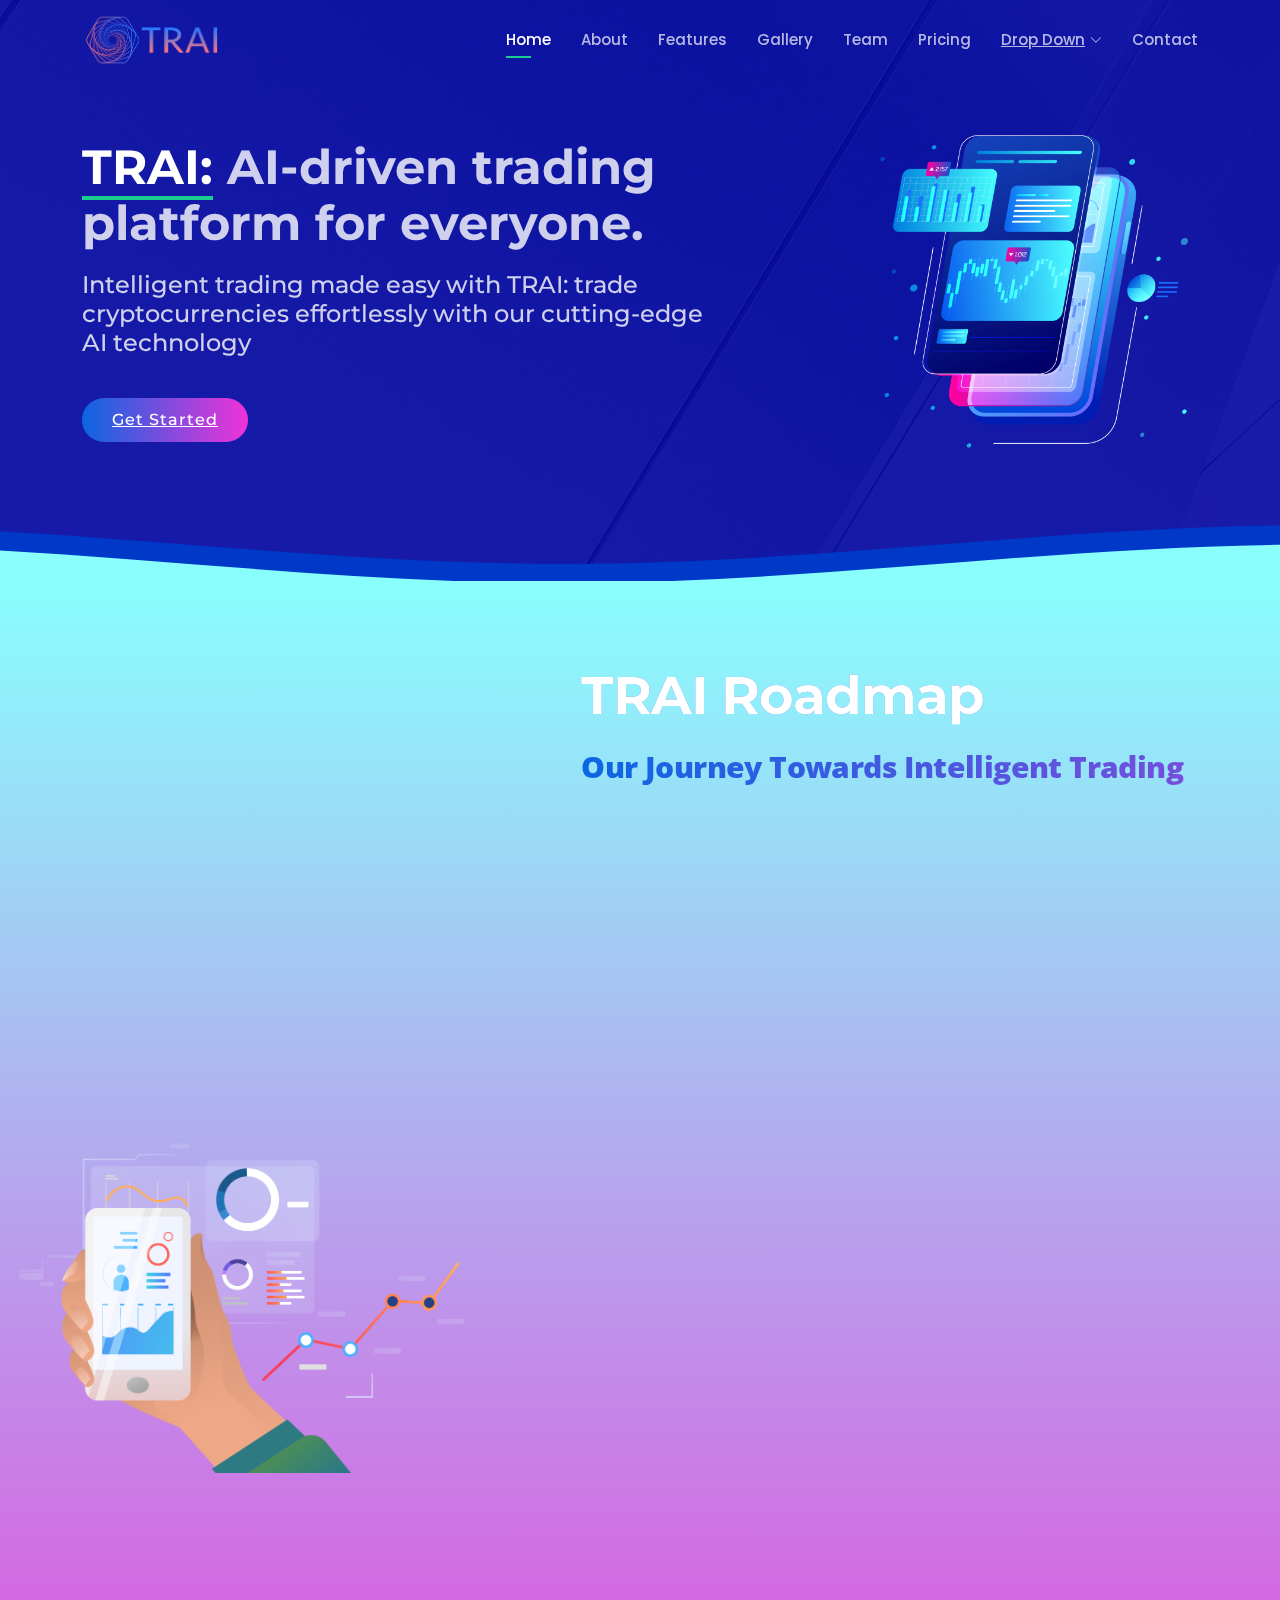
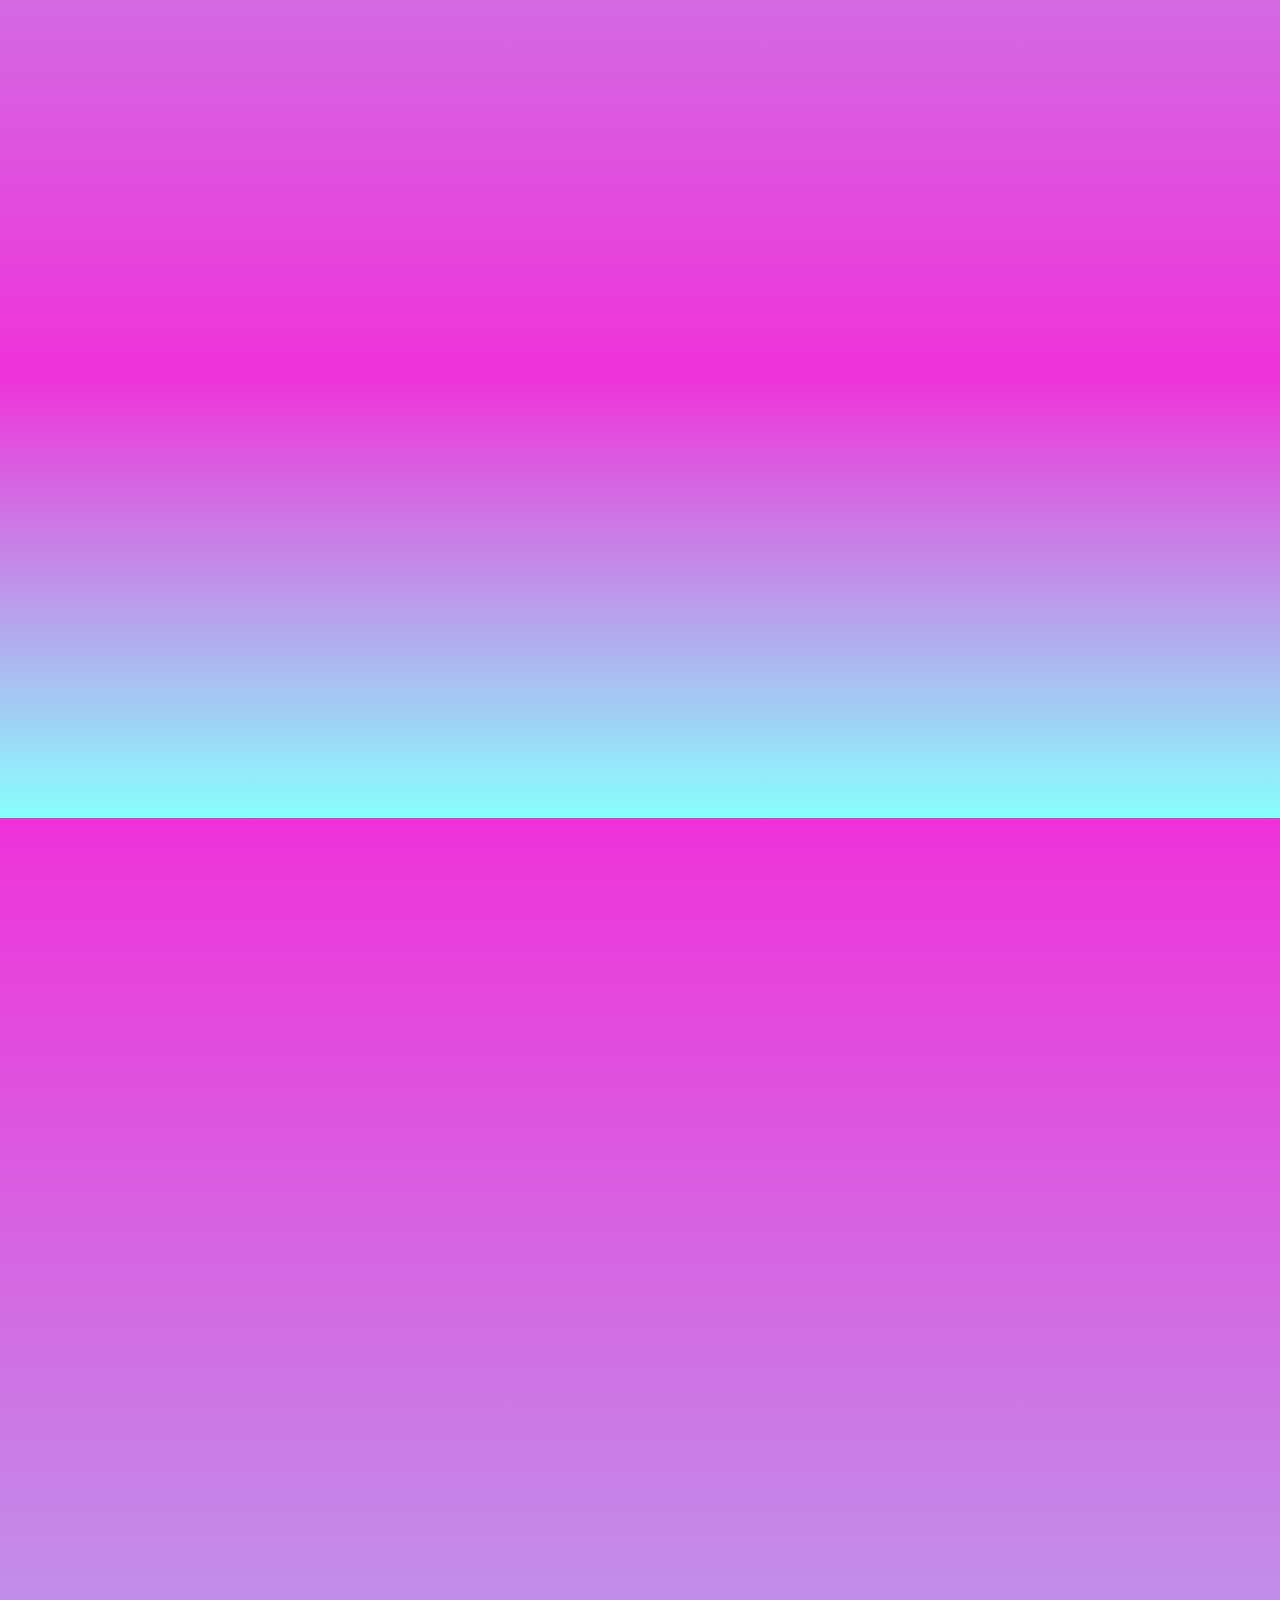
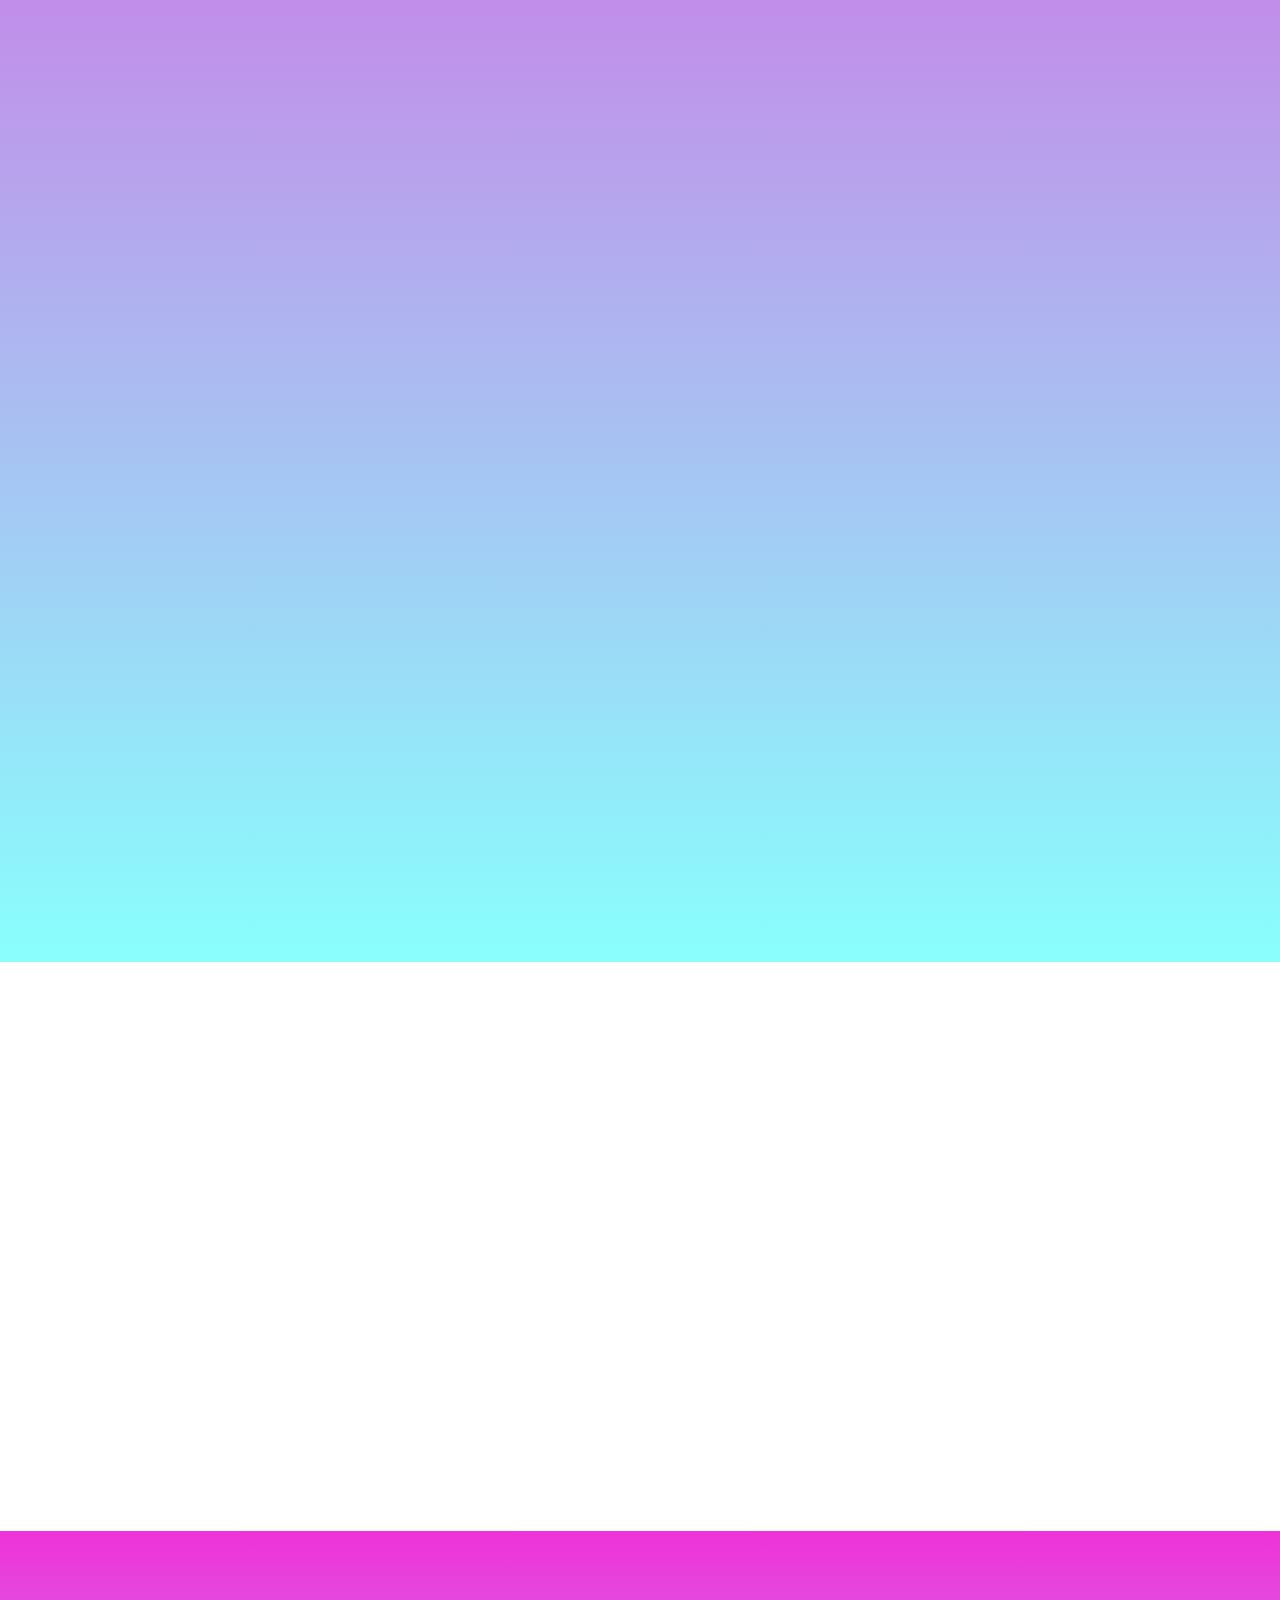
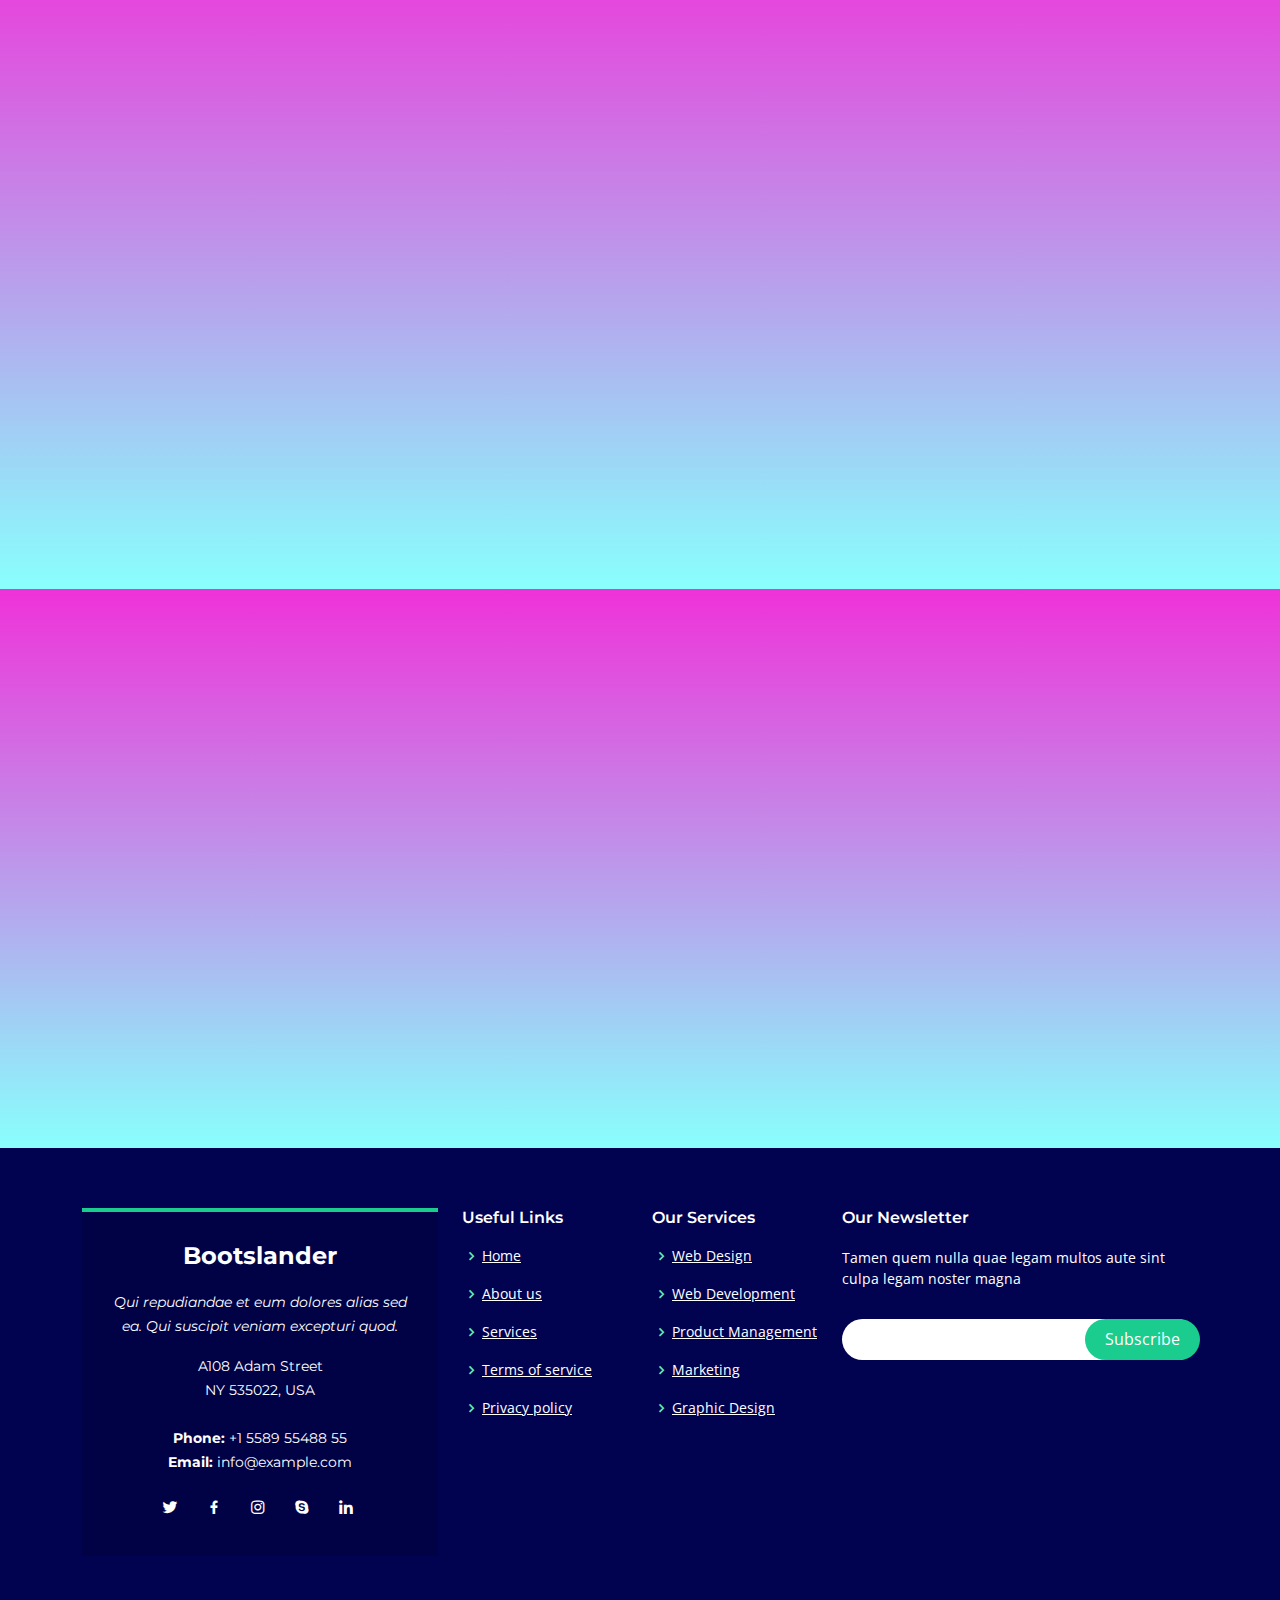
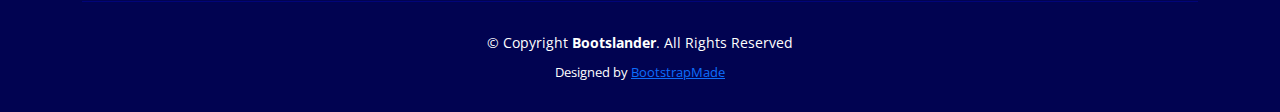
<file: index.html>
<!DOCTYPE html> 
<html lang="en"> 
    <head> 
        <meta charset="utf-8"> 
        <meta content="width=device-width, initial-scale=1.0" name="viewport"> 
        <title>Bootslander Bootstrap Template - Index</title>         
        <meta content="" name="description"> 
        <meta content="" name="keywords"> 
        <!-- Favicons -->         
        <link href="assets/img/favicon.png" rel="icon"> 
        <link href="assets/img/apple-touch-icon.png" rel="apple-touch-icon"> 
        <!-- Google Fonts -->         
        <link href="https://fonts.googleapis.com/css?family=Open+Sans:300,300i,400,400i,600,600i,700,700i|Montserrat:300,300i,400,400i,500,500i,600,600i,700,700i|Poppins:300,300i,400,400i,500,500i,600,600i,700,700i" rel="stylesheet"> 
        <!-- Vendor CSS Files -->         
        <link href="assets/vendor/aos/aos.css" rel="stylesheet"> 
        <link href="assets/vendor/bootstrap/css/bootstrap.min.css" rel="stylesheet"> 
        <link href="assets/vendor/bootstrap-icons/bootstrap-icons.css" rel="stylesheet"> 
        <link href="assets/vendor/boxicons/css/boxicons.min.css" rel="stylesheet"> 
        <link href="assets/vendor/glightbox/css/glightbox.min.css" rel="stylesheet"> 
        <link href="assets/vendor/remixicon/remixicon.css" rel="stylesheet"> 
        <link href="assets/vendor/swiper/swiper-bundle.min.css" rel="stylesheet"> 
        <!-- Template Main CSS File -->         
        <link href="assets/css/style.css" rel="stylesheet"> 
        <!-- =======================================================
  * Template Name: Bootslander
  * Updated: Mar 10 2023 with Bootstrap v5.2.3
  * Template URL: https://bootstrapmade.com/bootslander-free-bootstrap-landing-page-template/
  * Author: BootstrapMade.com
  * License: https://bootstrapmade.com/license/
  ======================================================== -->         
    </head>     
    <body style="background: linear-gradient(90deg, #C9D6FF, #E2E2E2);"> 
        <!-- ======= Header ======= -->         
        <header id="header" class="fixed-top d-flex align-items-center header-transparent"> 
            <div class="container d-flex align-items-center justify-content-between">
                <img src="assets/img/trai-logo.png" width="50" style="height: 60px; width: 140px;"> 
                <div class="logo"> 
                    <h1><a href="index.html"></a></h1> 
                    <!-- Uncomment below if you prefer to use an image logo -->                     
                    <!-- <a href="index.html"><img src="assets/img/logo.png" alt="" class="img-fluid"></a>-->                     
                </div>                 
                <nav id="navbar" class="navbar"> 
                    <ul> 
                        <li>
                            <a class="nav-link scrollto active" href="#hero">Home</a>
                        </li>                         
                        <li>
                            <a class="nav-link scrollto" href="#about">About</a>
                        </li>                         
                        <li>
                            <a class="nav-link scrollto" href="#features">Features</a>
                        </li>                         
                        <li>
                            <a class="nav-link scrollto" href="#gallery">Gallery</a>
                        </li>                         
                        <li>
                            <a class="nav-link scrollto" href="#team">Team</a>
                        </li>                         
                        <li>
                            <a class="nav-link scrollto" href="#pricing">Pricing</a>
                        </li>                         
                        <li class="dropdown">
                            <a href="#"><span>Drop Down</span> <i class="bi bi-chevron-down"></i></a> 
                            <ul> 
                                <li>
                                    <a href="#">Drop Down 1</a>
                                </li>                                 
                                <li class="dropdown">
                                    <a href="#"><span>Deep Drop Down</span> <i class="bi bi-chevron-right"></i></a> 
                                    <ul> 
                                        <li>
                                            <a href="#">Deep Drop Down 1</a>
                                        </li>                                         
                                        <li>
                                            <a href="#">Deep Drop Down 2</a>
                                        </li>                                         
                                        <li>
                                            <a href="#">Deep Drop Down 3</a>
                                        </li>                                         
                                        <li>
                                            <a href="#">Deep Drop Down 4</a>
                                        </li>                                         
                                        <li>
                                            <a href="#">Deep Drop Down 5</a>
                                        </li>                                         
                                    </ul>                                     
                                </li>                                 
                                <li>
                                    <a href="#">Drop Down 2</a>
                                </li>                                 
                                <li>
                                    <a href="#">Drop Down 3</a>
                                </li>                                 
                                <li>
                                    <a href="#">Drop Down 4</a>
                                </li>                                 
                            </ul>                             
                        </li>                         
                        <li>
                            <a class="nav-link scrollto" href="#contact">Contact</a>
                        </li>                         
                    </ul>                     <i class="bi bi-list mobile-nav-toggle"></i> 
                </nav>
                <!-- .navbar -->                 
            </div>             
        </header>
        <!-- End Header -->         
        <!-- ======= Hero Section ======= -->         
        <section id="hero"> 
            <div class="container"> 
                <div class="row justify-content-between"> 
                    <div class="col-lg-7 pt-5 pt-lg-0 order-2 order-lg-1 d-flex align-items-center"> 
                        <div data-aos="zoom-out"> 
                            <h1><span>TRAI:</span> AI-driven trading platform for everyone. </h1> 
                            <h2>Intelligent trading made easy with TRAI: trade cryptocurrencies effortlessly with our cutting-edge AI technology</h2> 
                            <div class="text-center text-lg-start"> <a href="#about" class="btn-get-started scrollto">Get Started</a> 
                            </div>                             
                        </div>                         
                    </div>                     
                    <div class="col-lg-4 order-1 order-lg-2 hero-img" data-aos="zoom-out" data-aos-delay="300"> 
                        <img src="assets/img/hero-img.png" class="img-fluid animated" alt=""> 
                    </div>                     
                </div>                 
            </div>             
            <svg class="hero-waves" xmlns="http://www.w3.org/2000/svg" xmlns:xlink="http://www.w3.org/1999/xlink" viewBox="0 24 150 28 " preserveAspectRatio="none"> 
                <defs> 
                    <path id="wave-path" d="M-160 44c30 0 58-18 88-18s 58 18 88 18 58-18 88-18 58 18 88 18 v44h-352z"> 
                </defs>                 
                <g class="wave1"> 
                    <use xlink:href="#wave-path" x="50" y="3" fill="rgba(255,255,255, .1)"> 
                </g>                 
                <g class="wave2"> 
                    <use xlink:href="#wave-path" x="50" y="0" fill="rgba(255,255,255, .2)"> 
                </g>                 
                <g class="wave3"> 
                    <use xlink:href="#wave-path" x="50" y="9" fill="#fff"> 
                </g>                 
            </svg>             
        </section>
        <!-- End Hero -->         
        <main id="main"> 
            <!-- ======= About Section ======= -->             
            <section id="about" class="about" style="background: linear-gradient(to top, #ef32d9 0%, #89fffd 100%);"> 
                <div class="container-fluid"> 
                    <div class="row"> 
                        <div class="col-xl-5 col-lg-6 video-box d-flex justify-content-center align-items-stretch" data-aos="fade-right"> 
</div>                         
                        <div class=" align-items-stretch col-lg-6 col-xl-7 d-inline-flex display-2 flex-column icon-boxes justify-content-center pb-5 pt-5 px-lg-5 py-5" data-aos="fade-left"> 
                            <h3 style="font-size: 53px;" class="boujee-text text-white">TRAI Roadmap</h3> 
                            <p style="margin-bottom: 84px; font-size: 30px;" class="boujee-text lh-lg">Our Journey Towards Intelligent Trading</p> 
                            <div class="icon-box" data-aos="zoom-in" data-aos-delay="100"> 
                                <div>
                                    <img src="assets/img/Q1.png" width="75">
                                </div>                                 
                                <h4 class="title"><h1 style="font-size: 36px; font-weight: 700;" class="boujee-text">Q1 2023</h1></h4> 
                                <p class="description text-white" style="line-height: 51px; font-size: 32px;">Conceptualization and team building</p> 
                            </div>                             
                            <div data-aos="zoom-in" data-aos-delay="200" class="icon-box"> 
                                <div>
                                    <img src="assets/img/Q2.png" width="75">
                                </div>                                 
                                <h4 class="title" style="font-size: 36px;"><h1 style="font-size: 36px; font-weight: 700;" class="boujee-text">Q2 2023</h1></h4> 
                                <p class="description text-white" style="line-height: 50px; font-size: 32px;">Website AI start to learn, TRAI token launch</p> 
                            </div>                             
                            <div class="icon-box" data-aos="zoom-in" data-aos-delay="300"> 
                                <div>
                                    <img src="assets/img/Q3.png" width="75">
                                </div>                                 
                                <h4 class="title" style="font-size: 36px;"><h1 style="font-size: 36px; font-weight: 700;" class="boujee-text">Q3 2023</h1></h4> 
                                <p class="description text-white" style="line-height: 50px; font-size: 32px;">Introduction of TRAI DAPP</p> 
                            </div>
                            <div class="icon-box" data-aos="zoom-in" data-aos-delay="300"> 
                                <div>
                                    <img src="assets/img/Q4.png" width="75">
                                </div>                                 
                                <h4 class="title" style="font-size: 36px;"><h1 style="font-size: 36px; font-weight: 700;" class="boujee-text">Q4 2023</h1></h4> 
                                <p class="description text-white" style="line-height: 52px; font-size: 32px;">Beta version of DAPP</p>
                            </div>
                            <div class="icon-box" data-aos="zoom-in" data-aos-delay="300"> 
                                <div>
                                    <img src="assets/img/2024.png" width="75">
                                </div>                                 
                                <h4 class="title"><h1 style="font-size: 36px; font-weight: 700;" class="boujee-text">2024</h1></h4> 
                                <p class="description text-white" style="line-height: 50px; font-size: 32px;">Full DAPP launch</p> 
                            </div>
                        </div>                         
                    </div>                     
                </div>                 
            </section>
            <!-- End About Section -->             
            <!-- ======= Features Section ======= -->             
            <section id="features" class="features"> 
                <div class="container"> 
                    <div class="section-title" data-aos="fade-up"> 
                        <h2>Features</h2> 
                        <p>KEYWORDS OF "TRAI"</p> 
                    </div>                     
                    <div class="row" data-aos="fade-left"> 
                        <div class="col-lg-3 col-md-4"> 
                            <div class="icon-box" data-aos="zoom-in" data-aos-delay="50"> <i class="ri-store-line" style="color: #ffbb2c;"></i> 
                                <h3><a href="">Trading</a></h3> 
                            </div>                             
                        </div>                         
                        <div class="col-lg-3 col-md-4 mt-4 mt-md-0"> 
                            <div class="icon-box" data-aos="zoom-in" data-aos-delay="100"> <i class="ri-bar-chart-box-line" style="color: #5578ff;"></i> 
                                <h3><a href="">Cryptocurrencies</a></h3> 
                            </div>                             
                        </div>                         
                        <div class="col-lg-3 col-md-4 mt-4 mt-md-0"> 
                            <div class="icon-box" data-aos="zoom-in" data-aos-delay="150"> <i class="ri-calendar-todo-line" style="color: #e80368;"></i> 
                                <h3><a href="">Artificial Intelligence</a></h3> 
                            </div>                             
                        </div>                         
                        <div class="col-lg-3 col-md-4 mt-4 mt-lg-0"> 
                            <div class="icon-box" data-aos="zoom-in" data-aos-delay="200"> <i class="ri-paint-brush-line" style="color: #e361ff;"></i> 
                                <h3><a href="">Automated Trading</a></h3> 
                            </div>                             
                        </div>                         
                        <div class="col-lg-3 col-md-4 mt-4"> 
                            <div class="icon-box" data-aos="zoom-in" data-aos-delay="250"> <i class="ri-database-2-line" style="color: #47aeff;"></i> 
                                <h3><a href="">Smart Contracts</a></h3> 
                            </div>                             
                        </div>                         
                        <div class="col-lg-3 col-md-4 mt-4"> 
                            <div class="icon-box" data-aos="zoom-in" data-aos-delay="300"> <i class="ri-gradienter-line" style="color: #ffa76e;"></i> 
                                <h3><a href="">Decentralized Finance</a></h3> 
                            </div>                             
                        </div>                         
                        <div class="col-lg-3 col-md-4 mt-4"> 
                            <div class="icon-box" data-aos="zoom-in" data-aos-delay="350"> <i class="ri-file-list-3-line" style="color: #11dbcf;"></i> 
                                <h3><a href="">DApps</a></h3> 
                            </div>                             
                        </div>                         
                        <div class="col-lg-3 col-md-4 mt-4"> 
                            <div class="icon-box" data-aos="zoom-in" data-aos-delay="400"> <i class="ri-price-tag-2-line" style="color: #4233ff;"></i> 
                                <h3><a href="">Blockchain</a></h3> 
                            </div>                             
                        </div>                         
                        <div class="col-lg-3 col-md-4 mt-4"> 
                            <div class="icon-box" data-aos="zoom-in" data-aos-delay="450"> <i class="ri-anchor-line" style="color: #b2904f;"></i> 
                                <h3><a href="">Security</a></h3> 
                            </div>                             
                        </div>                         
                        <div class="col-lg-3 col-md-4 mt-4"> 
                            <div class="icon-box" data-aos="zoom-in" data-aos-delay="500"> <i class="ri-disc-line" style="color: #b20969;"></i> 
                                <h3><a href="">Innovation</a></h3> 
                            </div>                             
                        </div>                         
                        <div class="col-lg-3 col-md-4 mt-4"> 
                            <div class="icon-box" data-aos="zoom-in" data-aos-delay="550"> <i class="ri-base-station-line" style="color: #ff5828;"></i> 
                                <h3><a href="">Transparency</a></h3> 
                            </div>                             
                        </div>                         
                        <div class="col-lg-3 col-md-4 mt-4"> 
                            <div class="icon-box" data-aos="zoom-in" data-aos-delay="600"> <i class="ri-fingerprint-line" style="color: #29cc61;"></i> 
                                <h3><a href="">User Experience</a></h3> 
                            </div>                             
                        </div>                         
                    </div>                     
                </div>                 
            </section>
            <!-- End Features Section -->             
            <!-- ======= Counts Section ======= -->             
            <!-- End Counts Section -->             
            <!-- ======= Details Section ======= -->             
            <section id="details" class="details" style="background-color: #ffffff;"> 
                <div class="container"> 
                    <div class="row content"> 
                        <div class="col-md-4" data-aos="fade-right"> 
                            <img src="assets/img/details-1.png" class="img-fluid" alt=""> 
                        </div>                         
                        <div class="col-md-8 pt-4" data-aos="fade-up"> 
                            <h3 class="fs-2" style="font-weight: 700;">TRading Artificial Intelligence</h3> 
                            <p class="fs-4 fst-italic text-wrap" style="width: 545px;">TRAI offers you an automated trading system that utilizes artificial intelligence to trade on your behalf. Our trading algorithm constantly analyzes the market and adjusts your positions based on current trends. With our technology, you can trade with ease and minimize risks.</p> 
                        </div>                         
                    </div>                     
                    <div class="row content"> 
                        <div class="col-md-4 order-1 order-md-2" data-aos="fade-left"> 
                            <img src="assets/img/details-2.png" class="img-fluid" alt=""> 
                        </div>                         
                        <div class="col-md-8 order-2 order-md-1 pt-5" data-aos="fade-up"> 
                            <h3 style="font-weight: 700;">Elevate Your Trading Game with <br>AI-Powered Trading on TRAI</h3> 
                            <p class="fs-4 fst-italic" style="width: 545px;"> 
              To achieve greater trading success and minimize risks, TRAI employs cutting-edge artificial intelligence technology. Our AI algorithms constantly analyze market trends and adjust your trading positions accordingly. As our AI continues to learn and improve, TRAI provides a forward-looking trading platform that stays ahead of the curve. </p> 
                        </div>                         
                    </div>                     
                    <div class="row content"> 
                        <div class="col-md-4" data-aos="fade-right"> 
                            <img src="assets/img/details-3.png" class="img-fluid" alt=""> 
                        </div>                         
                        <div class="col-md-8 pt-5" data-aos="fade-up"> 
                            <h3 style="font-weight: 700;">Introducing the $TRAI Token:<br> Fueling the Future of Automated<br> Crypto Trading</h3> 
                            <p style="width: 545px;" class="fs-4">$TRAI is the native token of the TRAI project, serving as a utility token for our Dapp. It will be used to pay for the services provided on the platform, including trading fees and other features. Our token will be launched in Q2 2023, and it will support staking and incentives on our pools. By holding and staking $TRAI, users can earn rewards and increase their holdings. Our token will be an essential part of the TRAI ecosystem, and we aim to make it valuable and rewarding for our users. Stay tuned for more updates on our token and its use cases.</p> 
                            <ul> 
</ul>                             
                        </div>                         
                    </div>                     
                </div>                 
            </section>
            <!-- End Details Section -->             
            <!-- ======= Gallery Section ======= -->             
            <!-- End Gallery Section -->             
            <!-- ======= Testimonials Section ======= -->             
            <!-- End Testimonials Section -->             
            <!-- ======= Team Section ======= -->             
            <section id="team" class="team"> 
                <div class="container"> 
                    <div class="section-title" data-aos="fade-up"> 
                        <h2>Team</h2> 
                        <p>Our Great Team</p> 
                    </div>                     
                    <div class="row" data-aos="fade-left"> 
                        <div class="col-lg-3 col-md-6"> 
                            <div class="member" data-aos="zoom-in" data-aos-delay="100"> 
                                <div class="pic">
                                    <img src="assets/img/team/team-1.jpg" class="img-fluid" alt="">
                                </div>                                 
                                <div class="member-info"> 
                                    <h4>Walter White</h4> <span>Chief Executive Officer</span> 
                                    <div class="social"> <a href=""><i class="bi bi-twitter"></i></a> <a href=""><i class="bi bi-facebook"></i></a> <a href=""><i class="bi bi-instagram"></i></a> <a href=""><i class="bi bi-linkedin"></i></a> 
                                    </div>                                     
                                </div>                                 
                            </div>                             
                        </div>                         
                        <div class="col-lg-3 col-md-6 mt-5 mt-md-0"> 
                            <div class="member" data-aos="zoom-in" data-aos-delay="200"> 
                                <div class="pic">
                                    <img src="assets/img/team/team-2.jpg" class="img-fluid" alt="">
                                </div>                                 
                                <div class="member-info"> 
                                    <h4>Sarah Jhonson</h4> <span>Product Manager</span> 
                                    <div class="social"> <a href=""><i class="bi bi-twitter"></i></a> <a href=""><i class="bi bi-facebook"></i></a> <a href=""><i class="bi bi-instagram"></i></a> <a href=""><i class="bi bi-linkedin"></i></a> 
                                    </div>                                     
                                </div>                                 
                            </div>                             
                        </div>                         
                        <div class="col-lg-3 col-md-6 mt-5 mt-lg-0"> 
                            <div class="member" data-aos="zoom-in" data-aos-delay="300"> 
                                <div class="pic">
                                    <img src="assets/img/team/team-3.jpg" class="img-fluid" alt="">
                                </div>                                 
                                <div class="member-info"> 
                                    <h4>William Anderson</h4> <span>CTO</span> 
                                    <div class="social"> <a href=""><i class="bi bi-twitter"></i></a> <a href=""><i class="bi bi-facebook"></i></a> <a href=""><i class="bi bi-instagram"></i></a> <a href=""><i class="bi bi-linkedin"></i></a> 
                                    </div>                                     
                                </div>                                 
                            </div>                             
                        </div>                         
                        <div class="col-lg-3 col-md-6 mt-5 mt-lg-0"> 
                            <div class="member" data-aos="zoom-in" data-aos-delay="400"> 
                                <div class="pic">
                                    <img src="assets/img/team/team-4.jpg" class="img-fluid" alt="">
                                </div>                                 
                                <div class="member-info"> 
                                    <h4>Amanda Jepson</h4> <span>Accountant</span> 
                                    <div class="social"> <a href=""><i class="bi bi-twitter"></i></a> <a href=""><i class="bi bi-facebook"></i></a> <a href=""><i class="bi bi-instagram"></i></a> <a href=""><i class="bi bi-linkedin"></i></a> 
                                    </div>                                     
                                </div>                                 
                            </div>                             
                        </div>                         
                    </div>                     
                </div>                 
            </section>
            <!-- End Team Section -->             
            <!-- ======= Pricing Section ======= -->             
            <!-- End Pricing Section -->             
            <!-- ======= F.A.Q Section ======= -->             
            <section id="faq" class="faq section-bg"> 
                <div class="container"> 
                    <div class="section-title" data-aos="fade-up"> 
                        <h2>F.A.Q</h2> 
                        <p>Frequently Asked Questions</p> 
                    </div>                     
                    <div class="faq-list"> 
                        <ul> 
                            <li data-aos="fade-up"> <i class="bx bx-help-circle icon-help"></i> <a data-bs-toggle="collapse" class="collapse" data-bs-target="#faq-list-1">What is TRAI? <i class="bx bx-chevron-down icon-show"></i><i class="bx bx-chevron-up icon-close"></i></a> 
                                <div id="faq-list-1" class="collapse show" data-bs-parent=".faq-list"> 
                                    <p> 
                  TRAI is an automated trading system that uses artificial intelligence to manage trades on your behalf. </p> 
                                </div>                                 
                            </li>                             
                            <li data-aos="fade-up" data-aos-delay="100"> <i class="bx bx-help-circle icon-help"></i> <a data-bs-toggle="collapse" data-bs-target="#faq-list-2" class="collapsed">How does TRAI work? <i class="bx bx-chevron-down icon-show"></i><i class="bx bx-chevron-up icon-close"></i></a> 
                                <div id="faq-list-2" class="collapse" data-bs-parent=".faq-list"> 
                                    <p> 
                  TRAI uses an algorithm that constantly analyzes market trends to adapt your trading positions accordingly. </p> 
                                </div>                                 
                            </li>                             
                            <li data-aos="fade-up" data-aos-delay="200"> <i class="bx bx-help-circle icon-help"></i> <a data-bs-toggle="collapse" data-bs-target="#faq-list-3" class="collapsed">What are the benefits of using TRAI? <i class="bx bx-chevron-down icon-show"></i><i class="bx bx-chevron-up icon-close"></i></a> 
                                <div id="faq-list-3" class="collapse" data-bs-parent=".faq-list"> 
                                    <p> 
                  TRAI allows for stress-free trading and minimizes risks, thanks to its advanced technology. </p> 
                                </div>                                 
                            </li>                             
                            <li data-aos="fade-up" data-aos-delay="300"> <i class="bx bx-help-circle icon-help"></i> <a data-bs-toggle="collapse" data-bs-target="#faq-list-4" class="collapsed">How do I use TRAI? <i class="bx bx-chevron-down icon-show"></i><i class="bx bx-chevron-up icon-close"></i></a> 
                                <div id="faq-list-4" class="collapse" data-bs-parent=".faq-list"> 
                                    <p> 
                  Connect your digital wallet to TRAI to get started. Once connected, TRAI will automatically make trades on your behalf. </p> 
                                </div>                                 
                            </li>                             
                            <li data-aos="fade-up" data-aos-delay="400"> <i class="bx bx-help-circle icon-help"></i> <a data-bs-toggle="collapse" data-bs-target="#faq-list-5" class="collapsed">Are there any fees associated with using TRAI? <i class="bx bx-chevron-down icon-show"></i><i class="bx bx-chevron-up icon-close"></i></a> 
                                <div id="faq-list-5" class="collapse" data-bs-parent=".faq-list"> 
                                    <p> 
                  Yes, there is a small fee associated with each trade made by TRAI. However, the benefits of using TRAI far outweigh the cost. </p> 
                                </div>                                 
                            </li>                             
                        </ul>                         
                    </div>                     
                </div>                 
            </section>
            <!-- End F.A.Q Section -->             
            <!-- ======= Contact Section ======= -->             
            <section id="contact" class="contact"> 
                <div class="container"> 
                    <div class="section-title" data-aos="fade-up"> 
                        <h2>Contact</h2> 
                        <p>Contact Us</p> 
                    </div>                     
                    <div class="row"> 
                        <div class="col-lg-4" data-aos="fade-right" data-aos-delay="100"> 
                            <div class="info"> 
                                <div class="address"> <i class="bi bi-geo-alt"></i> 
                                    <h4>Location:</h4> 
                                    <p>A108 Adam Street, New York, NY 535022</p> 
                                </div>                                 
                                <div class="email"> <i class="bi bi-envelope"></i> 
                                    <h4>Email:</h4> 
                                    <p>info@example.com</p> 
                                </div>                                 
                                <div class="phone"> <i class="bi bi-phone"></i> 
                                    <h4>Call:</h4> 
                                    <p>+1 5589 55488 55s</p> 
                                </div>                                 
                            </div>                             
                        </div>                         
                        <div class="col-lg-8 mt-5 mt-lg-0" data-aos="fade-left" data-aos-delay="200"> 
                            <form action="forms/contact.php" method="post" role="form" class="php-email-form"> 
                                <div class="row"> 
                                    <div class="col-md-6 form-group"> 
                                        <input type="text" name="name" class="form-control" id="name" placeholder="Your Name" required> 
                                    </div>                                     
                                    <div class="col-md-6 form-group mt-3 mt-md-0"> 
                                        <input type="email" class="form-control" name="email" id="email" placeholder="Your Email" required> 
                                    </div>                                     
                                </div>                                 
                                <div class="form-group mt-3"> 
                                    <input type="text" class="form-control" name="subject" id="subject" placeholder="Subject" required> 
                                </div>                                 
                                <div class="form-group mt-3"> 
                                    <textarea class="form-control" name="message" rows="5" placeholder="Message" required></textarea> 
                                </div>                                 
                                <div class="my-3"> 
                                    <div class="loading">Loading</div>                                     
                                    <div class="error-message"></div>                                     
                                    <div class="sent-message">Your message has been sent. Thank you!</div>                                     
                                </div>                                 
                                <div class="text-center">
                                    <button type="submit">Send Message</button>
                                </div>                                 
                            </form>                             
                        </div>                         
                    </div>                     
                </div>                 
            </section>
            <!-- End Contact Section -->             
        </main>
        <!-- End #main -->         
        <!-- ======= Footer ======= -->         
        <footer id="footer"> 
            <div class="footer-top"> 
                <div class="container"> 
                    <div class="row"> 
                        <div class="col-lg-4 col-md-6"> 
                            <div class="footer-info"> 
                                <h3>Bootslander</h3> 
                                <p class="pb-3"><em>Qui repudiandae et eum dolores alias sed ea. Qui suscipit veniam excepturi quod.</em></p> 
                                <p> 
                A108 Adam Street <br> 
                NY 535022, USA<br><br> <strong>Phone:</strong> +1 5589 55488 55<br> <strong>Email:</strong> info@example.com<br> </p> 
                                <div class="social-links mt-3"> <a href="#" class="twitter"><i class="bx bxl-twitter"></i></a> <a href="#" class="facebook"><i class="bx bxl-facebook"></i></a> <a href="#" class="instagram"><i class="bx bxl-instagram"></i></a> <a href="#" class="google-plus"><i class="bx bxl-skype"></i></a> <a href="#" class="linkedin"><i class="bx bxl-linkedin"></i></a> 
                                </div>                                 
                            </div>                             
                        </div>                         
                        <div class="col-lg-2 col-md-6 footer-links"> 
                            <h4>Useful Links</h4> 
                            <ul> 
                                <li>
                                    <i class="bx bx-chevron-right"></i> <a href="#">Home</a>
                                </li>                                 
                                <li>
                                    <i class="bx bx-chevron-right"></i> <a href="#">About us</a>
                                </li>                                 
                                <li>
                                    <i class="bx bx-chevron-right"></i> <a href="#">Services</a>
                                </li>                                 
                                <li>
                                    <i class="bx bx-chevron-right"></i> <a href="#">Terms of service</a>
                                </li>                                 
                                <li>
                                    <i class="bx bx-chevron-right"></i> <a href="#">Privacy policy</a>
                                </li>                                 
                            </ul>                             
                        </div>                         
                        <div class="col-lg-2 col-md-6 footer-links"> 
                            <h4>Our Services</h4> 
                            <ul> 
                                <li>
                                    <i class="bx bx-chevron-right"></i> <a href="#">Web Design</a>
                                </li>                                 
                                <li>
                                    <i class="bx bx-chevron-right"></i> <a href="#">Web Development</a>
                                </li>                                 
                                <li>
                                    <i class="bx bx-chevron-right"></i> <a href="#">Product Management</a>
                                </li>                                 
                                <li>
                                    <i class="bx bx-chevron-right"></i> <a href="#">Marketing</a>
                                </li>                                 
                                <li>
                                    <i class="bx bx-chevron-right"></i> <a href="#">Graphic Design</a>
                                </li>                                 
                            </ul>                             
                        </div>                         
                        <div class="col-lg-4 col-md-6 footer-newsletter"> 
                            <h4>Our Newsletter</h4> 
                            <p>Tamen quem nulla quae legam multos aute sint culpa legam noster magna</p> 
                            <form action="" method="post"> 
                                <input type="email" name="email">
                                <input type="submit" value="Subscribe"> 
                            </form>                             
                        </div>                         
                    </div>                     
                </div>                 
            </div>             
            <div class="container"> 
                <div class="copyright"> 
                    &copy; Copyright <strong><span>Bootslander</span></strong>. All Rights Reserved
                </div>                 
                <div class="credits"> 
                    <!-- All the links in the footer should remain intact. -->                     
                    <!-- You can delete the links only if you purchased the pro version. -->                     
                    <!-- Licensing information: https://bootstrapmade.com/license/ -->                     
                    <!-- Purchase the pro version with working PHP/AJAX contact form: https://bootstrapmade.com/bootslander-free-bootstrap-landing-page-template/ -->                     
                    Designed by <a href="https://bootstrapmade.com/">BootstrapMade</a> 
                </div>                 
            </div>             
        </footer>
        <!-- End Footer -->         <a href="#" class="back-to-top d-flex align-items-center justify-content-center"><i class="bi bi-arrow-up-short"></i></a> 
        <div id="preloader"></div>         
        <!-- Vendor JS Files -->         
        <script src="assets/vendor/purecounter/purecounter_vanilla.js"></script>         
        <script src="assets/vendor/aos/aos.js"></script>         
        <script src="assets/vendor/bootstrap/js/bootstrap.bundle.min.js"></script>         
        <script src="assets/vendor/glightbox/js/glightbox.min.js"></script>         
        <script src="assets/vendor/swiper/swiper-bundle.min.js"></script>         
        <script src="assets/vendor/php-email-form/validate.js"></script>         
        <!-- Template Main JS File -->         
        <script src="assets/js/main.js"></script>         
    </body>     
</html>
</file>
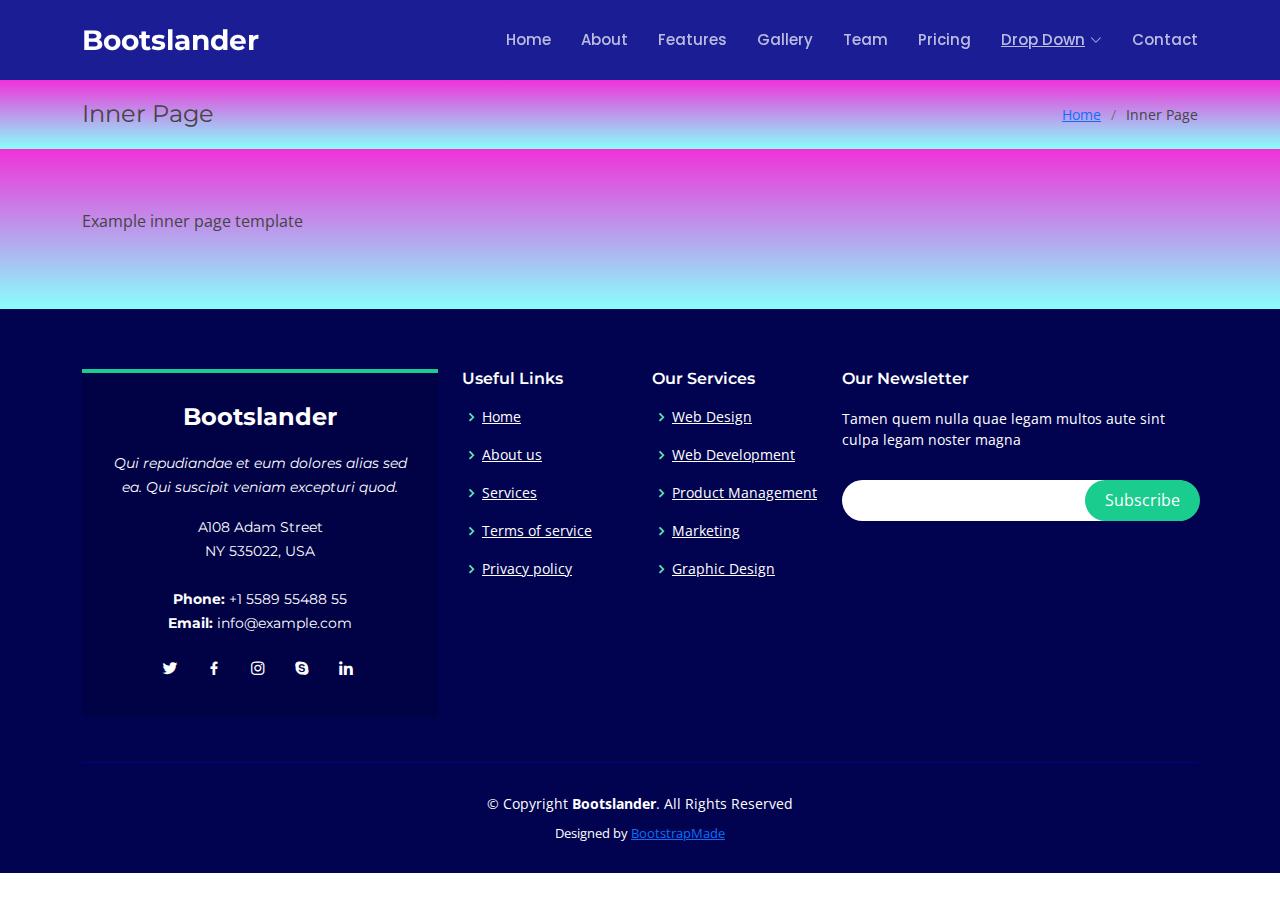
<file: inner-page.html>
<!DOCTYPE html>
<html lang="en">

<head>
  <meta charset="utf-8">
  <meta content="width=device-width, initial-scale=1.0" name="viewport">

  <title>Inner Page - Bootslander Bootstrap Template</title>
  <meta content="" name="description">
  <meta content="" name="keywords">

  <!-- Favicons -->
  <link href="assets/img/favicon.png" rel="icon">
  <link href="assets/img/apple-touch-icon.png" rel="apple-touch-icon">

  <!-- Google Fonts -->
  <link href="https://fonts.googleapis.com/css?family=Open+Sans:300,300i,400,400i,600,600i,700,700i|Montserrat:300,300i,400,400i,500,500i,600,600i,700,700i|Poppins:300,300i,400,400i,500,500i,600,600i,700,700i" rel="stylesheet">

  <!-- Vendor CSS Files -->
  <link href="assets/vendor/aos/aos.css" rel="stylesheet">
  <link href="assets/vendor/bootstrap/css/bootstrap.min.css" rel="stylesheet">
  <link href="assets/vendor/bootstrap-icons/bootstrap-icons.css" rel="stylesheet">
  <link href="assets/vendor/boxicons/css/boxicons.min.css" rel="stylesheet">
  <link href="assets/vendor/glightbox/css/glightbox.min.css" rel="stylesheet">
  <link href="assets/vendor/remixicon/remixicon.css" rel="stylesheet">
  <link href="assets/vendor/swiper/swiper-bundle.min.css" rel="stylesheet">

  <!-- Template Main CSS File -->
  <link href="assets/css/style.css" rel="stylesheet">

  <!-- =======================================================
  * Template Name: Bootslander
  * Updated: Mar 10 2023 with Bootstrap v5.2.3
  * Template URL: https://bootstrapmade.com/bootslander-free-bootstrap-landing-page-template/
  * Author: BootstrapMade.com
  * License: https://bootstrapmade.com/license/
  ======================================================== -->
</head>

<body>

  <!-- ======= Header ======= -->
  <header id="header" class="fixed-top d-flex align-items-center ">
    <div class="container d-flex align-items-center justify-content-between">

      <div class="logo">
        <h1><a href="index.html"><span>Bootslander</span></a></h1>
        <!-- Uncomment below if you prefer to use an image logo -->
        <!-- <a href="index.html"><img src="assets/img/logo.png" alt="" class="img-fluid"></a>-->
      </div>

      <nav id="navbar" class="navbar">
        <ul>
          <li><a class="nav-link scrollto " href="#hero">Home</a></li>
          <li><a class="nav-link scrollto" href="#about">About</a></li>
          <li><a class="nav-link scrollto" href="#features">Features</a></li>
          <li><a class="nav-link scrollto" href="#gallery">Gallery</a></li>
          <li><a class="nav-link scrollto" href="#team">Team</a></li>
          <li><a class="nav-link scrollto" href="#pricing">Pricing</a></li>
          <li class="dropdown"><a href="#"><span>Drop Down</span> <i class="bi bi-chevron-down"></i></a>
            <ul>
              <li><a href="#">Drop Down 1</a></li>
              <li class="dropdown"><a href="#"><span>Deep Drop Down</span> <i class="bi bi-chevron-right"></i></a>
                <ul>
                  <li><a href="#">Deep Drop Down 1</a></li>
                  <li><a href="#">Deep Drop Down 2</a></li>
                  <li><a href="#">Deep Drop Down 3</a></li>
                  <li><a href="#">Deep Drop Down 4</a></li>
                  <li><a href="#">Deep Drop Down 5</a></li>
                </ul>
              </li>
              <li><a href="#">Drop Down 2</a></li>
              <li><a href="#">Drop Down 3</a></li>
              <li><a href="#">Drop Down 4</a></li>
            </ul>
          </li>
          <li><a class="nav-link scrollto" href="#contact">Contact</a></li>
        </ul>
        <i class="bi bi-list mobile-nav-toggle"></i>
      </nav><!-- .navbar -->

    </div>
  </header><!-- End Header -->

  <main id="main">

    <!-- ======= Breadcrumbs Section ======= -->
    <section class="breadcrumbs">
      <div class="container">

        <div class="d-flex justify-content-between align-items-center">
          <h2>Inner Page</h2>
          <ol>
            <li><a href="index.html">Home</a></li>
            <li>Inner Page</li>
          </ol>
        </div>

      </div>
    </section><!-- End Breadcrumbs Section -->

    <section class="inner-page">
      <div class="container">
        <p>
          Example inner page template
        </p>
      </div>
    </section>

  </main><!-- End #main -->

  <!-- ======= Footer ======= -->
  <footer id="footer">
    <div class="footer-top">
      <div class="container">
        <div class="row">

          <div class="col-lg-4 col-md-6">
            <div class="footer-info">
              <h3>Bootslander</h3>
              <p class="pb-3"><em>Qui repudiandae et eum dolores alias sed ea. Qui suscipit veniam excepturi quod.</em></p>
              <p>
                A108 Adam Street <br>
                NY 535022, USA<br><br>
                <strong>Phone:</strong> +1 5589 55488 55<br>
                <strong>Email:</strong> info@example.com<br>
              </p>
              <div class="social-links mt-3">
                <a href="#" class="twitter"><i class="bx bxl-twitter"></i></a>
                <a href="#" class="facebook"><i class="bx bxl-facebook"></i></a>
                <a href="#" class="instagram"><i class="bx bxl-instagram"></i></a>
                <a href="#" class="google-plus"><i class="bx bxl-skype"></i></a>
                <a href="#" class="linkedin"><i class="bx bxl-linkedin"></i></a>
              </div>
            </div>
          </div>

          <div class="col-lg-2 col-md-6 footer-links">
            <h4>Useful Links</h4>
            <ul>
              <li><i class="bx bx-chevron-right"></i> <a href="#">Home</a></li>
              <li><i class="bx bx-chevron-right"></i> <a href="#">About us</a></li>
              <li><i class="bx bx-chevron-right"></i> <a href="#">Services</a></li>
              <li><i class="bx bx-chevron-right"></i> <a href="#">Terms of service</a></li>
              <li><i class="bx bx-chevron-right"></i> <a href="#">Privacy policy</a></li>
            </ul>
          </div>

          <div class="col-lg-2 col-md-6 footer-links">
            <h4>Our Services</h4>
            <ul>
              <li><i class="bx bx-chevron-right"></i> <a href="#">Web Design</a></li>
              <li><i class="bx bx-chevron-right"></i> <a href="#">Web Development</a></li>
              <li><i class="bx bx-chevron-right"></i> <a href="#">Product Management</a></li>
              <li><i class="bx bx-chevron-right"></i> <a href="#">Marketing</a></li>
              <li><i class="bx bx-chevron-right"></i> <a href="#">Graphic Design</a></li>
            </ul>
          </div>

          <div class="col-lg-4 col-md-6 footer-newsletter">
            <h4>Our Newsletter</h4>
            <p>Tamen quem nulla quae legam multos aute sint culpa legam noster magna</p>
            <form action="" method="post">
              <input type="email" name="email"><input type="submit" value="Subscribe">
            </form>

          </div>

        </div>
      </div>
    </div>

    <div class="container">
      <div class="copyright">
        &copy; Copyright <strong><span>Bootslander</span></strong>. All Rights Reserved
      </div>
      <div class="credits">
        <!-- All the links in the footer should remain intact. -->
        <!-- You can delete the links only if you purchased the pro version. -->
        <!-- Licensing information: https://bootstrapmade.com/license/ -->
        <!-- Purchase the pro version with working PHP/AJAX contact form: https://bootstrapmade.com/bootslander-free-bootstrap-landing-page-template/ -->
        Designed by <a href="https://bootstrapmade.com/">BootstrapMade</a>
      </div>
    </div>
  </footer><!-- End Footer -->

  <a href="#" class="back-to-top d-flex align-items-center justify-content-center"><i class="bi bi-arrow-up-short"></i></a>
  <div id="preloader"></div>

  <!-- Vendor JS Files -->
  <script src="assets/vendor/purecounter/purecounter_vanilla.js"></script>
  <script src="assets/vendor/aos/aos.js"></script>
  <script src="assets/vendor/bootstrap/js/bootstrap.bundle.min.js"></script>
  <script src="assets/vendor/glightbox/js/glightbox.min.js"></script>
  <script src="assets/vendor/swiper/swiper-bundle.min.js"></script>
  <script src="assets/vendor/php-email-form/validate.js"></script>

  <!-- Template Main JS File -->
  <script src="assets/js/main.js"></script>

</body>

</html>
</file>
<file: assets/css/style.css>
/* *
* Template Name: Bootslander
* Updated: Mar 10 2023 with Bootstrap v5.2.3
* Template URL: https://bootstrapmade.com/bootslander-free-bootstrap-landing-page-template/
* Author: BootstrapMade.com
* License: https://bootstrapmade.com/license/ */
/* --------------------------------------------------------------
# General
-------------------------------------------------------------- */
body {
    font-family: "Open Sans", sans-serif;
    color: #444444;
}

a:hover {
    color: #007aff;
    text-decoration: none;
}

h1,
h2,
h3,
h4,
h5,
h6 {
    font-family: "Montserrat", sans-serif;
}

/* --------------------------------------------------------------
# Preloader
-------------------------------------------------------------- */
#preloader {
    position: fixed;
    top: 0;
    left: 0;
    right: 0;
    bottom: 0;
    z-index: 9999;
    overflow: hidden;
    background: #fff;
}

#preloader:before {
    content: "";
    position: fixed;
    top: calc(50% - 30px);
    left: calc(50% - 30px);
    border: 6px solid #1acc8d;
    border-top-color: #d2f9eb;
    border-radius: 50%;
    width: 60px;
    height: 60px;
    animation: animate-preloader 1s linear infinite;
}

@keyframes animate-preloader {
    0% {
        transform: rotate(0deg);
    }

    100% {
        transform: rotate(360deg);
    }
}

/* --------------------------------------------------------------
# Back to top button
-------------------------------------------------------------- */
.back-to-top {
    position: fixed;
    visibility: hidden;
    opacity: 0;
    right: 15px;
    bottom: 15px;
    z-index: 996;
    background: #1acc8d;
    width: 40px;
    height: 40px;
    border-radius: 50px;
    transition: all 0.4s;
}

.back-to-top i {
    font-size: 28px;
    color: #fff;
    line-height: 0;
}

.back-to-top:hover {
    background: #2be4a2;
    color: #fff;
}

.back-to-top.active {
    visibility: visible;
    opacity: 1;
}

/* --------------------------------------------------------------
# Disable AOS delay on mobile
-------------------------------------------------------------- */
@media screen and (max-width: 768px) {
    [data-aos-delay] {
        transition-delay: 0 !important;
    }
}

/* --------------------------------------------------------------
# Header
-------------------------------------------------------------- */
#header {
    height: 80px;
    transition: all 0.5s;
    z-index: 997;
    transition: all 0.5s;
    background: rgba(1, 4, 136, 0.9);
}

#header.header-transparent {
    background: transparent;
}

#header.header-scrolled {
    background: rgba(1, 4, 136, 0.9);
    height: 60px;
}

#header .logo h1 {
    font-size: 28px;
    margin: 0;
    padding: 0;
    line-height: 1;
    font-weight: 700;
}

#header .logo h1 a,
#header .logo h1 a:hover {
    color: #fff;
    text-decoration: none;
}

#header .logo img {
    padding: 0;
    margin: 0;
    max-height: 40px;
}

/* --------------------------------------------------------------
# Navigation Menu
-------------------------------------------------------------- */
/* *
* Desktop Navigation */
.navbar {
    padding: 0;
}

.navbar ul {
    margin: 0;
    padding: 0;
    display: flex;
    list-style: none;
    align-items: center;
}

.navbar li {
    position: relative;
}

.navbar a,
.navbar a:focus {
    display: flex;
    align-items: center;
    justify-content: space-between;
    padding: 10px 0 10px 30px;
    font-size: 15px;
    font-weight: 500;
    font-family: "Poppins", sans-serif;
    color: rgba(255, 255, 255, 0.7);
    white-space: nowrap;
    transition: 0.3s;
}

.navbar a i,
.navbar a:focus i {
    font-size: 12px;
    line-height: 0;
    margin-left: 5px;
}

.navbar>ul>li>a:before {
    content: "";
    position: absolute;
    width: 0;
    height: 2px;
    bottom: 3px;
    left: 30px;
    background-color: #1acc8d;
    visibility: hidden;
    width: 0px;
    transition: all 0.3s ease-in-out 0s;
}

.navbar a:hover:before,
.navbar li:hover>a:before,
.navbar .active:before {
    visibility: visible;
    width: 25px;
}

.navbar a:hover,
.navbar .active,
.navbar .active:focus,
.navbar li:hover>a {
    color: #fff;
}

.navbar .dropdown ul {
    display: block;
    position: absolute;
    left: 30px;
    top: calc(100% + 30px);
    margin: 0;
    padding: 10px 0;
    z-index: 99;
    opacity: 0;
    visibility: hidden;
    background: #fff;
    box-shadow: 0px 0px 30px rgba(127, 137, 161, 0.25);
    transition: 0.3s;
    border-radius: 4px;
}

.navbar .dropdown ul li {
    min-width: 200px;
}

.navbar .dropdown ul a {
    padding: 10px 20px;
    font-size: 14px;
    font-weight: 500;
    text-transform: none;
    color: #01036f;
}

.navbar .dropdown ul a i {
    font-size: 12px;
}

.navbar .dropdown ul a:hover,
.navbar .dropdown ul .active:hover,
.navbar .dropdown ul li:hover>a {
    color: #1acc8d;
}

.navbar .dropdown:hover>ul {
    opacity: 1;
    top: 100%;
    visibility: visible;
}

.navbar .dropdown .dropdown ul {
    top: 0;
    left: calc(100% - 30px);
    visibility: hidden;
}

.navbar .dropdown .dropdown:hover>ul {
    opacity: 1;
    top: 0;
    left: 100%;
    visibility: visible;
}

@media (max-width: 1366px) {
    .navbar .dropdown .dropdown ul {
        left: -90%;
    }

    .navbar .dropdown .dropdown:hover>ul {
        left: -100%;
    }
}

/* *
* Mobile Navigation */
.mobile-nav-toggle {
    color: #fff;
    font-size: 28px;
    cursor: pointer;
    display: none;
    line-height: 0;
    transition: 0.5s;
}

@media (max-width: 991px) {
    .mobile-nav-toggle {
        display: block;
    }

    .navbar ul {
        display: none;
    }
}

.navbar-mobile {
    position: fixed;
    overflow: hidden;
    top: 0;
    right: 0;
    left: 0;
    bottom: 0;
    background: rgba(1, 3, 91, 0.9);
    transition: 0.3s;
    z-index: 999;
}

.navbar-mobile .mobile-nav-toggle {
    position: absolute;
    top: 15px;
    right: 15px;
}

.navbar-mobile ul {
    display: block;
    position: absolute;
    top: 55px;
    right: 15px;
    bottom: 15px;
    left: 15px;
    padding: 10px 0;
    border-radius: 8px;
    background-color: #fff;
    overflow-y: auto;
    transition: 0.3s;
}

.navbar-mobile>ul>li>a:before {
    left: 20px;
}

.navbar-mobile a,
.navbar-mobile a:focus {
    padding: 10px 20px;
    font-size: 15px;
    color: #0205a1;
}

.navbar-mobile a:hover,
.navbar-mobile .active,
.navbar-mobile li:hover>a {
    color: #3f43fd;
}

.navbar-mobile .getstarted,
.navbar-mobile .getstarted:focus {
    margin: 15px;
}

.navbar-mobile .dropdown ul,
.navbar-mobile .dropdown .dropdown ul {
    position: static;
    display: none;
    margin: 10px 20px;
    padding: 10px 0;
    z-index: 99;
    opacity: 1;
    visibility: visible;
    background: #fff;
    box-shadow: 0px 0px 30px rgba(127, 137, 161, 0.25);
}

.navbar-mobile .dropdown ul li,
.navbar-mobile .dropdown .dropdown ul li {
    min-width: 200px;
}

.navbar-mobile .dropdown ul a,
.navbar-mobile .dropdown .dropdown ul a {
    padding: 10px 20px;
}

.navbar-mobile .dropdown ul a i,
.navbar-mobile .dropdown .dropdown ul a i {
    font-size: 12px;
}

.navbar-mobile .dropdown ul a:hover,
.navbar-mobile .dropdown ul .active:hover,
.navbar-mobile .dropdown ul li:hover>a,
.navbar-mobile .dropdown .dropdown ul a:hover,
.navbar-mobile .dropdown .dropdown ul .active:hover,
.navbar-mobile .dropdown .dropdown ul li:hover>a {
    color: #1acc8d;
}

.navbar-mobile .dropdown>.dropdown-active,
.navbar-mobile .dropdown .dropdown>.dropdown-active {
    display: block;
}

/* --------------------------------------------------------------
# Hero Section
-------------------------------------------------------------- */
#hero {
    width: 100%;
    background: url("../img/hero-bg.jpg");
    position: relative;
    padding: 120px 0 0 0;
}

#hero:before {
    content: "";
    background: rgba(2, 5, 161, 0.91);
    position: absolute;
    bottom: 0;
    top: 0;
    left: 0;
    right: 0;
}

#hero h1 {
    margin: 0 0 20px 0;
    font-size: 48px;
    font-weight: 700;
    line-height: 56px;
    color: rgba(255, 255, 255, 0.8);
}

#hero h1 span {
    color: #fff;
    border-bottom: 4px solid #1acc8d;
}

#hero h2 {
    color: rgba(255, 255, 255, 0.8);
    margin-bottom: 40px;
    font-size: 24px;
}

#hero .btn-get-started {
    font-family: "Montserrat", sans-serif;
    font-weight: 500;
    font-size: 16px;
    letter-spacing: 1px;
    display: inline-block;
    padding: 10px 30px;
    border-radius: 50px;
    transition: 0.5s;
    color: #fff;
    background: linear-gradient(90deg, rgb(12, 102, 226) 0%, rgb(239, 50, 217) 100%);
}

#hero .btn-get-started:hover {
    background: #007aff;
}

#hero .animated {
    animation: up-down 2s ease-in-out infinite alternate-reverse both;
}

@media (min-width: 1024px) {
    #hero {
        background-attachment: fixed;
    }
}

@media (max-width: 991px) {
    #hero {
        padding-top: 80px;
    }

    #hero .animated {
        animation: none;
    }

    #hero .hero-img {
        text-align: center;
    }

    #hero .hero-img img {
        max-width: 50%;
    }

    #hero h1 {
        font-size: 28px;
        line-height: 32px;
        margin-bottom: 10px;
    }

    #hero h2 {
        font-size: 18px;
        line-height: 24px;
        margin-bottom: 30px;
    }
}

@media (max-width: 575px) {
    #hero .hero-img img {
        width: 80%;
    }
}

@keyframes up-down {
    0% {
        transform: translateY(10px);
    }

    100% {
        transform: translateY(-10px);
    }
}

.hero-waves {
    display: absolute;
    margin-top: 60px;
    width: 100%;
    height: 60px;
    z-index: 5;
    position: relative;
}

.wave1 use {
    animation: move-forever1 10s linear infinite;
    animation-delay: -2s;
    fill: #1a4ac7;
}

.wave2 use {
    animation: move-forever2 8s linear infinite;
    animation-delay: -2s;
    fill: #0038c7;
}

.wave3 use {
    animation: move-forever3 6s linear infinite;
    animation-delay: -2s;
    fill: #89fffd;
}

@keyframes move-forever1 {
    0% {
        transform: translate(85px, 0%);
    }

    100% {
        transform: translate(-90px, 0%);
    }
}

@keyframes move-forever2 {
    0% {
        transform: translate(-90px, 0%);
    }

    100% {
        transform: translate(85px, 0%);
    }
}

@keyframes move-forever3 {
    0% {
        transform: translate(-90px, 0%);
    }

    100% {
        transform: translate(85px, 0%);
    }
}

/* --------------------------------------------------------------
# Sections General
-------------------------------------------------------------- */
section {
    padding: 60px 0;
    overflow: hidden;
    background: linear-gradient(to top, #89fffd 0%, #ef32d9 100%);
}

.section-bg {
    background-color: #f5f5ff;
}

.section-title {
    padding-bottom: 40px;
}

.section-title h2 {
    font-size: 14px;
    font-weight: 500;
    padding: 0;
    line-height: 1px;
    margin: 0 0 5px 0;
    letter-spacing: 2px;
    text-transform: uppercase;
    color: #aaaaaa;
    font-family: "Poppins", sans-serif;
}

.section-title h2::after {
    content: "";
    width: 120px;
    height: 1px;
    display: inline-block;
    background: #0dcaf0;
    margin: 4px 10px;
}

.section-title p {
    margin: 0;
    margin: 0;
    font-size: 36px;
    font-weight: 700;
    text-transform: uppercase;
    font-family: "Poppins", sans-serif;
    color: #010483;
}

/* --------------------------------------------------------------
# Breadcrumbs
-------------------------------------------------------------- */
.breadcrumbs {
    padding: 20px 0;
    background-color: #fafaff;
    min-height: 40px;
    margin-top: 80px;
}

@media (max-width: 992px) {
    .breadcrumbs {
        margin-top: 64px;
    }
}

.breadcrumbs h2 {
    font-size: 24px;
    font-weight: 400;
    margin: 0;
}

@media (max-width: 992px) {
    .breadcrumbs h2 {
        margin: 0 0 10px 0;
    }
}

.breadcrumbs ol {
    display: flex;
    flex-wrap: wrap;
    list-style: none;
    padding: 0;
    margin: 0;
    font-size: 14px;
}

.breadcrumbs ol li+li {
    padding-left: 10px;
}

.breadcrumbs ol li+li::before {
    display: inline-block;
    padding-right: 10px;
    color: #6c757d;
    content: "/";
}

@media (max-width: 768px) {
    .breadcrumbs .d-flex {
        display: block !important;
    }

    .breadcrumbs ol {
        display: block;
    }

    .breadcrumbs ol li {
        display: inline-block;
    }
}

/* --------------------------------------------------------------
# About
-------------------------------------------------------------- */
.about {
    padding: 40px 0 0 0;
    background: linear-gradient(90deg, #ECE9E6, #FFFFFF);
}

.about .icon-boxes h3 {
    font-size: 28px;
    font-weight: 700;
    color: #12159a;
    margin-bottom: 15px;
}

.about .icon-box {
    margin-top: -8px;
}

.about .icon-box .icon {
    float: left;
    display: flex;
    align-items: center;
    justify-content: center;
    width: 64px;
    height: 64px;
    border: 2px solid #7ceec6;
    border-radius: 50px;
    transition: 0.5s;
}

.about .icon-box .icon i {
    color: #1acc8d;
    font-size: 32px;
}

.about .icon-box:hover .icon {
    background: #1acc8d;
    border-color: #1acc8d;
}

.about .icon-box:hover .icon i {
    color: #fff;
}

.about .icon-box .title {
    margin-left: 85px;
    font-weight: 700;
    margin-bottom: 10px;
    font-size: 18px;
}

.about .icon-box .title a {
    color: #343a40;
    transition: 0.3s;
}

.about .icon-box .title a:hover {
    color: #1acc8d;
}

.about .icon-box .description {
    margin-left: 85px;
    line-height: 24px;
    font-size: 14px;
}

.about .video-box {
    background: url("../img/about.png") center center no-repeat;
    background-size: contain;
    min-height: 300px;
}

.about .play-btn {
    width: 94px;
    height: 94px;
    background: radial-gradient(#3f43fd 50%, rgba(63, 67, 253, 0.4) 52%);
    border-radius: 50%;
    display: block;
    position: absolute;
    left: calc(50% - 47px);
    top: calc(50% - 47px);
    overflow: hidden;
}

.about .play-btn::after {
    content: "";
    position: absolute;
    left: 50%;
    top: 50%;
    transform: translateX(-40%) translateY(-50%);
    width: 0;
    height: 0;
    border-top: 10px solid transparent;
    border-bottom: 10px solid transparent;
    border-left: 15px solid #fff;
    z-index: 100;
    transition: all 400ms cubic-bezier(0.55, 0.055, 0.675, 0.19);
}

.about .play-btn::before {
    content: "";
    position: absolute;
    width: 120px;
    height: 120px;
    animation-delay: 0s;
    animation: pulsate-btn 2s;
    animation-direction: forwards;
    animation-iteration-count: infinite;
    animation-timing-function: steps;
    opacity: 1;
    border-radius: 50%;
    border: 5px solid rgba(63, 67, 253, 0.7);
    top: -15%;
    left: -15%;
    background: rgba(198, 16, 0, 0);
}

.about .play-btn:hover::after {
    border-left: 15px solid #3f43fd;
    transform: scale(20);
}

.about .play-btn:hover::before {
    content: "";
    position: absolute;
    left: 50%;
    top: 50%;
    transform: translateX(-40%) translateY(-50%);
    width: 0;
    height: 0;
    border: none;
    border-top: 10px solid transparent;
    border-bottom: 10px solid transparent;
    border-left: 15px solid #fff;
    z-index: 200;
    animation: none;
    border-radius: 0;
}

@keyframes pulsate-btn {
    0% {
        transform: scale(0.6, 0.6);
        opacity: 1;
    }

    100% {
        transform: scale(1, 1);
        opacity: 0;
    }
}

/* --------------------------------------------------------------
# Features
-------------------------------------------------------------- */
.features .icon-box {
    display: flex;
    align-items: center;
    padding: 20px;
    background: #f5f5ff;
    transition: ease-in-out 0.3s;
}

.features .icon-box i {
    font-size: 32px;
    padding-right: 10px;
    line-height: 1;
}

.features .icon-box h3 {
    font-weight: 700;
    margin: 0;
    padding: 0;
    line-height: 1;
    font-size: 16px;
}

.features .icon-box h3 a {
    color: #010483;
    transition: ease-in-out 0.3s;
}

.features .icon-box h3 a:hover {
    color: #01036f;
}

.features .icon-box:hover {
    background: #ebebff;
}

/* --------------------------------------------------------------
# Counts
-------------------------------------------------------------- */
.counts {
    background: #f5f5ff;
    padding: 70px 0 60px;
}

.counts .count-box {
    padding: 30px 30px 25px 30px;
    width: 100%;
    position: relative;
    text-align: center;
    background: #fff;
}

.counts .count-box i {
    position: absolute;
    top: -25px;
    left: 50%;
    transform: translateX(-50%);
    font-size: 20px;
    background: #1acc8d;
    padding: 12px;
    color: #fff;
    border-radius: 50px;
    display: inline-flex;
    align-items: center;
    justify-content: center;
    line-height: 0;
    width: 48px;
    height: 48px;
}

.counts .count-box span {
    font-size: 36px;
    display: block;
    font-weight: 600;
    color: #010483;
}

.counts .count-box p {
    padding: 0;
    margin: 0;
    font-family: "Montserrat", sans-serif;
    font-size: 14px;
}

/* --------------------------------------------------------------
# Details
-------------------------------------------------------------- */
.details .content+.content {
    margin-top: 100px;
}

.details .content h3 {
    font-weight: 600;
    font-size: 26px;
    color: #010483;
}

.details .content ul {
    list-style: none;
    padding: 0;
}

.details .content ul li {
    padding-bottom: 10px;
}

.details .content ul i {
    font-size: 20px;
    padding-right: 4px;
    color: #1acc8d;
}

.details .content p:last-child {
    margin-bottom: 0;
}

/* --------------------------------------------------------------
# Gallery
-------------------------------------------------------------- */
.gallery .gallery-item {
    overflow: hidden;
    border-right: 3px solid #fff;
    border-bottom: 3px solid #fff;
}

.gallery .gallery-item img {
    transition: all ease-in-out 0.4s;
}

.gallery .gallery-item:hover img {
    transform: scale(1.1);
}

/* --------------------------------------------------------------
# Testimonials
-------------------------------------------------------------- */
.testimonials {
    padding: 80px 0;
    background: url("../img/cta-bg.jpg") no-repeat;
    background-position: center center;
    background-size: cover;
    position: relative;
}

.testimonials::before {
    content: "";
    position: absolute;
    left: 0;
    right: 0;
    top: 0;
    bottom: 0;
    background: rgba(1, 3, 111, 0.8);
}

.testimonials .section-header {
    margin-bottom: 40px;
}

.testimonials .testimonials-carousel,
.testimonials .testimonials-slider {
    overflow: hidden;
}

.testimonials .testimonial-item {
    text-align: center;
    color: #fff;
}

.testimonials .testimonial-item .testimonial-img {
    width: 100px;
    border-radius: 50%;
    border: 6px solid rgba(255, 255, 255, 0.15);
    margin: 0 auto;
}

.testimonials .testimonial-item h3 {
    font-size: 20px;
    font-weight: bold;
    margin: 10px 0 5px 0;
    color: #fff;
}

.testimonials .testimonial-item h4 {
    font-size: 14px;
    color: #ddd;
    margin: 0 0 15px 0;
}

.testimonials .testimonial-item .quote-icon-left,
.testimonials .testimonial-item .quote-icon-right {
    color: rgba(255, 255, 255, 0.4);
    font-size: 26px;
}

.testimonials .testimonial-item .quote-icon-left {
    display: inline-block;
    left: -5px;
    position: relative;
}

.testimonials .testimonial-item .quote-icon-right {
    display: inline-block;
    right: -5px;
    position: relative;
    top: 10px;
}

.testimonials .testimonial-item p {
    font-style: italic;
    margin: 0 auto 15px auto;
    color: #eee;
}

.testimonials .swiper-pagination {
    margin-top: 20px;
    position: relative;
}

.testimonials .swiper-pagination .swiper-pagination-bullet {
    width: 12px;
    height: 12px;
    opacity: 1;
    background-color: rgba(255, 255, 255, 0.4);
}

.testimonials .swiper-pagination .swiper-pagination-bullet-active {
    background-color: #1acc8d;
}

@media (min-width: 1024px) {
    .testimonials {
        background-attachment: fixed;
    }
}

@media (min-width: 992px) {
    .testimonials .testimonial-item p {
        width: 80%;
    }
}

/* --------------------------------------------------------------
# Team
-------------------------------------------------------------- */
.team {
    background: #fff;
}

.team .member {
    text-align: center;
    margin-bottom: 80px;
    position: relative;
}

.team .member .pic {
    border-radius: 4px;
    overflow: hidden;
}

.team .member img {
    transition: all ease-in-out 0.4s;
}

.team .member:hover img {
    transform: scale(1.1);
}

.team .member .member-info {
    position: absolute;
    bottom: -80px;
    left: 0px;
    right: 0px;
    background: rgba(255, 255, 255, 0.9);
    padding: 15px 0;
    border-radius: 0 0 4px 4px;
    box-shadow: 0px 2px 15px rgba(0, 0, 0, 0.1);
}

.team .member h4 {
    font-weight: 700;
    margin-bottom: 10px;
    font-size: 16px;
    color: #01036f;
    position: relative;
    padding-bottom: 10px;
}

.team .member h4::after {
    content: "";
    position: absolute;
    display: block;
    width: 50px;
    height: 1px;
    background: #0d12fc;
    bottom: 0;
    left: calc(50% - 25px);
}

.team .member span {
    font-style: italic;
    display: block;
    font-size: 13px;
    color: #01036f;
}

.team .member .social {
    margin-top: 10px;
}

.team .member .social a {
    transition: color 0.3s;
    color: #01036f;
}

.team .member .social a:hover {
    color: #1acc8d;
}

.team .member .social i {
    font-size: 16px;
    margin: 0 2px;
}

/* --------------------------------------------------------------
# Pricing
-------------------------------------------------------------- */
.pricing .box {
    padding: 20px;
    background: #fff;
    text-align: center;
    box-shadow: 0px 0px 4px rgba(0, 0, 0, 0.12);
    border-radius: 5px;
    position: relative;
    overflow: hidden;
}

.pricing h3 {
    font-weight: 400;
    margin: -20px -20px 20px -20px;
    padding: 20px 15px;
    font-size: 16px;
    font-weight: 600;
    color: #777777;
    background: #f8f8f8;
}

.pricing h4 {
    font-size: 36px;
    color: #1acc8d;
    font-weight: 600;
    font-family: "Poppins", sans-serif;
    margin-bottom: 20px;
}

.pricing h4 sup {
    font-size: 20px;
    top: -15px;
    left: -3px;
}

.pricing h4 span {
    color: #bababa;
    font-size: 16px;
    font-weight: 300;
}

.pricing ul {
    padding: 0;
    list-style: none;
    color: #444444;
    text-align: center;
    line-height: 20px;
    font-size: 14px;
}

.pricing ul li {
    padding-bottom: 16px;
}

.pricing ul i {
    color: #1acc8d;
    font-size: 18px;
    padding-right: 4px;
}

.pricing ul .na {
    color: #ccc;
    text-decoration: line-through;
}

.pricing .btn-wrap {
    margin: 20px -20px -20px -20px;
    padding: 20px 15px;
    background: #f8f8f8;
    text-align: center;
}

.pricing .btn-buy {
    background: #1acc8d;
    display: inline-block;
    padding: 8px 35px 10px 35px;
    border-radius: 50px;
    color: #fff;
    transition: none;
    font-size: 14px;
    font-weight: 400;
    font-family: "Montserrat", sans-serif;
    font-weight: 600;
    transition: 0.3s;
}

.pricing .btn-buy:hover {
    background: #149f6e;
}

.pricing .featured h3 {
    color: #fff;
    background: #1acc8d;
}

.pricing .advanced {
    width: 200px;
    position: absolute;
    top: 18px;
    right: -68px;
    transform: rotate(45deg);
    z-index: 1;
    font-size: 14px;
    padding: 1px 0 3px 0;
    background: #1acc8d;
    color: #fff;
}

/* --------------------------------------------------------------
# F.A.Q
-------------------------------------------------------------- */
.faq .faq-list {
    padding: 0;
}

.faq .faq-list ul {
    padding: 0;
    list-style: none;
}

.faq .faq-list li+li {
    margin-top: 15px;
}

.faq .faq-list li {
    padding: 20px;
    background: #fff;
    border-radius: 4px;
    position: relative;
}

.faq .faq-list a {
    display: block;
    position: relative;
    font-family: "Poppins", sans-serif;
    font-size: 16px;
    line-height: 24px;
    font-weight: 500;
    padding: 0 30px;
    outline: none;
    cursor: pointer;
}

.faq .faq-list .icon-help {
    font-size: 24px;
    position: absolute;
    right: 0;
    left: 20px;
    color: #0205a1;
}

.faq .faq-list .icon-show,
.faq .faq-list .icon-close {
    font-size: 24px;
    position: absolute;
    right: 0;
    top: 0;
}

.faq .faq-list p {
    margin-bottom: 0;
    padding: 10px 0 0 0;
}

.faq .faq-list .icon-show {
    display: none;
}

.faq .faq-list a.collapsed {
    color: #343a40;
}

.faq .faq-list a.collapsed:hover {
    color: #007aff;
}

.faq .faq-list a.collapsed .icon-show {
    display: inline-block;
}

.faq .faq-list a.collapsed .icon-close {
    display: none;
}

@media (max-width: 1200px) {
    .faq .faq-list {
        padding: 0;
    }
}

/* --------------------------------------------------------------
# Contact
-------------------------------------------------------------- */
.contact .info {
    width: 100%;
    background: #fff;
}

.contact .info i {
    font-size: 20px;
    color: #3f43fd;
    float: left;
    width: 44px;
    height: 44px;
    background: #f0f0ff;
    display: flex;
    justify-content: center;
    align-items: center;
    border-radius: 50px;
    transition: all 0.3s ease-in-out;
}

.contact .info h4 {
    padding: 0 0 0 60px;
    font-size: 22px;
    font-weight: 600;
    margin-bottom: 5px;
    color: #010483;
}

.contact .info p {
    padding: 0 0 0 60px;
    margin-bottom: 0;
    font-size: 14px;
    color: #0205a1;
}

.contact .info .email,
.contact .info .phone {
    margin-top: 40px;
}

.contact .info .email:hover i,
.contact .info .address:hover i,
.contact .info .phone:hover i {
    background: #1acc8d;
    color: #fff;
}

.contact .php-email-form {
    width: 100%;
    background: #fff;
}

.contact .php-email-form .form-group {
    padding-bottom: 8px;
}

.contact .php-email-form .error-message {
    display: none;
    color: #fff;
    background: #ed3c0d;
    text-align: left;
    padding: 15px;
    font-weight: 600;
}

.contact .php-email-form .error-message br+br {
    margin-top: 25px;
}

.contact .php-email-form .sent-message {
    display: none;
    color: #fff;
    background: #18d26e;
    text-align: center;
    padding: 15px;
    font-weight: 600;
}

.contact .php-email-form .loading {
    display: none;
    background: #fff;
    text-align: center;
    padding: 15px;
}

.contact .php-email-form .loading:before {
    content: "";
    display: inline-block;
    border-radius: 50%;
    width: 24px;
    height: 24px;
    margin: 0 10px -6px 0;
    border: 3px solid #18d26e;
    border-top-color: #eee;
    animation: animate-loading 1s linear infinite;
}

.contact .php-email-form input,
.contact .php-email-form textarea {
    border-radius: 0;
    box-shadow: none;
    font-size: 14px;
}

.contact .php-email-form input {
    height: 44px;
}

.contact .php-email-form textarea {
    padding: 10px 12px;
}

.contact .php-email-form button[type=submit] {
    background: #1acc8d;
    border: 0;
    padding: 10px 30px;
    color: #fff;
    transition: 0.4s;
    border-radius: 50px;
}

.contact .php-email-form button[type=submit]:hover {
    background: #34e5a6;
}

@keyframes animate-loading {
    0% {
        transform: rotate(0deg);
    }

    100% {
        transform: rotate(360deg);
    }
}

/* --------------------------------------------------------------
# Footer
-------------------------------------------------------------- */
#footer {
    background: #010351;
    padding: 0 0 30px 0;
    color: #fff;
    font-size: 14px;
}

#footer .footer-top {
    padding: 60px 0 30px 0;
}

#footer .footer-top .footer-info {
    margin-bottom: 15px;
    background: #010246;
    color: #fff;
    border-top: 4px solid #1acc8d;
    text-align: center;
    padding: 30px 20px;
}

#footer .footer-top .footer-info h3 {
    font-size: 24px;
    margin: 0 0 20px 0;
    padding: 2px 0 2px 0;
    line-height: 1;
    font-weight: 700;
}

#footer .footer-top .footer-info p {
    font-size: 14px;
    line-height: 24px;
    margin-bottom: 0;
    font-family: "Montserrat", sans-serif;
}

#footer .footer-top .social-links a {
    font-size: 18px;
    display: inline-block;
    color: #fff;
    line-height: 1;
    padding: 8px 0;
    margin-right: 4px;
    border-radius: 50%;
    text-align: center;
    width: 36px;
    height: 36px;
    transition: 0.3s;
}

#footer .footer-top .social-links a:hover {
    background: #1acc8d;
    color: #fff;
    text-decoration: none;
}

#footer .footer-top h4 {
    font-size: 16px;
    font-weight: 600;
    color: #fff;
    position: relative;
    padding-bottom: 12px;
}

#footer .footer-top .footer-links {
    margin-bottom: 30px;
}

#footer .footer-top .footer-links ul {
    list-style: none;
    padding: 0;
    margin: 0;
}

#footer .footer-top .footer-links ul i {
    padding-right: 2px;
    color: #61ebba;
    font-size: 18px;
    line-height: 1;
}

#footer .footer-top .footer-links ul li {
    padding: 10px 0;
    display: flex;
    align-items: center;
}

#footer .footer-top .footer-links ul li:first-child {
    padding-top: 0;
}

#footer .footer-top .footer-links ul a {
    color: #fff;
    transition: 0.3s;
    display: inline-block;
    line-height: 1;
}

#footer .footer-top .footer-links ul a:hover {
    color: #4be8b0;
}

#footer .footer-top .footer-newsletter form {
    margin-top: 30px;
    background: #fff;
    padding: 6px 10px 6px 15px;
    position: relative;
    border-radius: 50px;
}

#footer .footer-top .footer-newsletter form input[type=email] {
    border: 0;
    padding: 4px;
    width: calc(100% - 110px);
}

#footer .footer-top .footer-newsletter form input[type=submit] {
    position: absolute;
    top: 0;
    right: -2px;
    bottom: 0;
    border: 0;
    background: none;
    font-size: 16px;
    padding: 0 20px;
    background: #1acc8d;
    color: #fff;
    transition: 0.3s;
    border-radius: 50px;
}

#footer .footer-top .footer-newsletter form input[type=submit]:hover {
    background: #149f6e;
}

#footer .copyright {
    border-top: 1px solid #010479;
    text-align: center;
    padding-top: 30px;
}

#footer .credits {
    padding-top: 10px;
    text-align: center;
    font-size: 13px;
    color: #fff;
}

@media (max-width: 575px) {
    #footer .footer-top .footer-info {
        margin: -20px 0 30px 0;
    }
}

.boujee-text {
    --bg-size: 400%;
    --color-one: rgb(12, 102, 226);
    --color-two: rgb(239, 50, 217);
    font-size: 3.8rem;
    line-height: 1;
    letter-spacing: -.02em;
    background: linear-gradient( 90deg, var(--color-one), var(--color-two), var(--color-one) ) 0 0 / var(--bg-size) 100%;
    color: transparent;
    -webkit-background-clip: text;
    background-clip: text;
    -webkit-background-clip: text;
    animation: move-bg 9s infinite linear;
}

@media (prefers-reduced-motion: no-preference) {
    .boujee-text {
        animation: move-bg 8s linear infinite;
        font-weight: 800;
        font-size: 31px;
    }

    @keyframes move-bg {
        to {
            background-position: var(--bg-size) 0;
        }
    }
}
</file>
